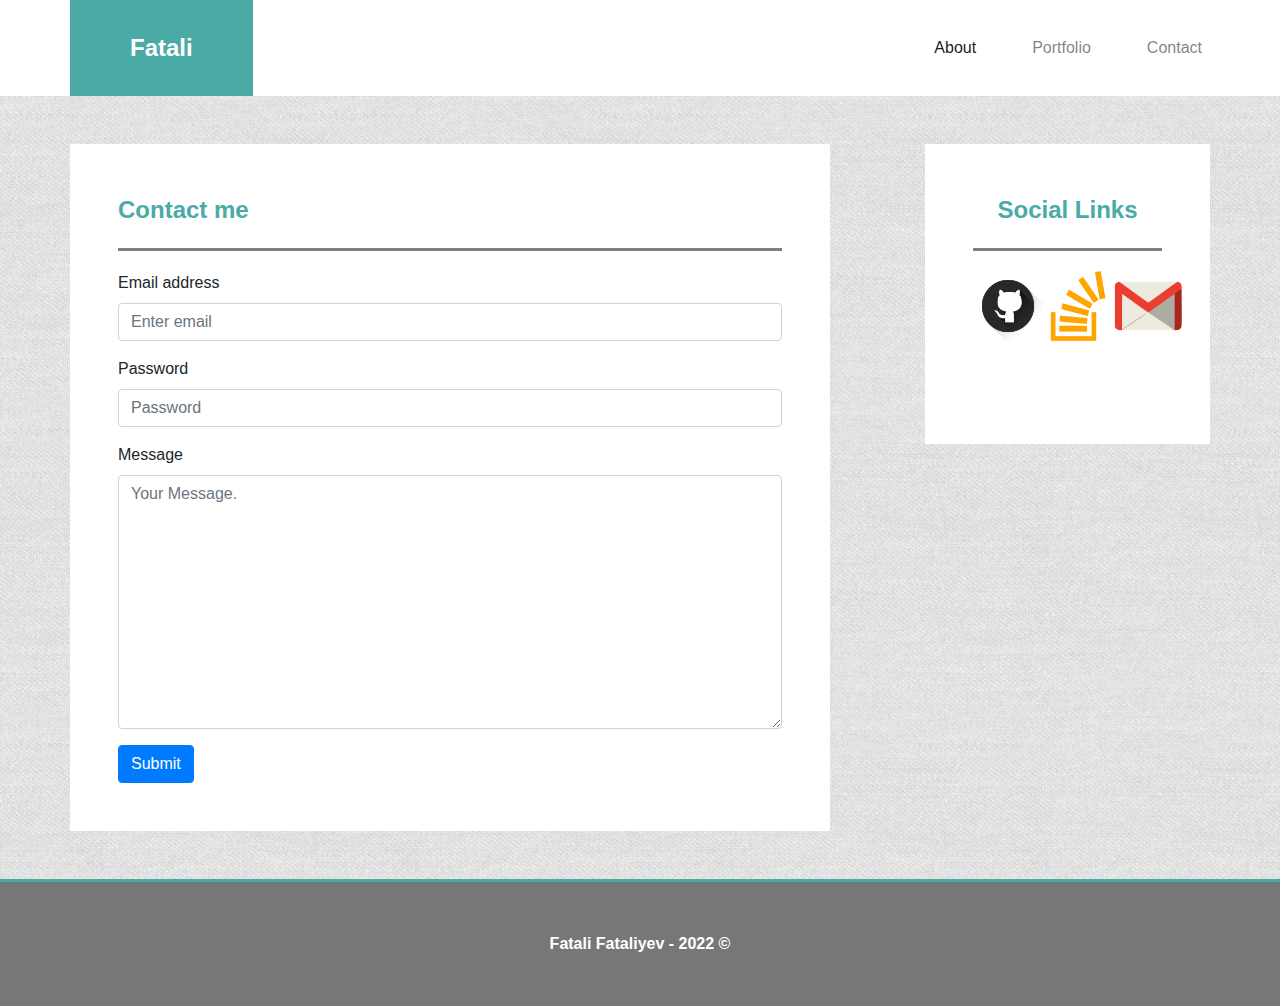
<file: contact.html>
<!DOCTYPE html>
<html lang="en">

<head>
    <meta charset="UTF-8">
    <meta http-equiv="X-UA-Compatible" content="IE=edge">
    <meta name="viewport" content="width=device-width, initial-scale=1.0">



    <link rel="stylesheet" href="https://cdn.jsdelivr.net/npm/bootstrap@4.0.0/dist/css/bootstrap.min.css"
        integrity="sha384-Gn5384xqQ1aoWXA+058RXPxPg6fy4IWvTNh0E263XmFcJlSAwiGgFAW/dAiS6JXm" crossorigin="anonymous">
    <link rel="stylesheet" href="./src/css/custom.css">

    <title>Contact</title>
</head>

<body>
    <header>
        <div class="row">
            <div class="container-fluid wh-bg">
                <div class="container">
                    <div class="row">
                        <div class="col-12" style="padding: 0; margin: 0;">
                            <nav class="navbar navbar-expand-lg navbar-light wh-bg">
                                <div class="header__logo">
                                    Fatali
                                </div>

                                <button class="navbar-toggler" type="button" data-toggle="collapse"
                                    data-target="#navbarText" aria-controls="navbarText" aria-expanded="false"
                                    aria-label="Toggle navigation">
                                    <span class="navbar-toggler-icon"></span>
                                </button>


                                <div class="collapse navbar-collapse" id="navbarText">
                                    <ul class="navbar-nav ml-auto  text-center">

                                        <li class="nav-item active">
                                            <a class="nav-link" href="./index.html">About</a>
                                        </li>
                                        <li class="nav-item">
                                            <a class="nav-link px-5 " href="./portfolio.html">Portfolio</a>
                                        </li>
                                        <li class="nav-item">
                                            <a class="nav-link" href="./contact.html">Contact</a>
                                        </li>
                                    </ul>
                                </div>
                            </nav>

                        </div>
                    </div>
                </div>
            </div>
        </div>
    </header>



    <main>
        <div class="row my-5">
            <div class="container-fluid">
                <div class="container">
                    <div class="row  d-flex justify-content-between">
                        <div class="col-xl-8 col-lg-12 col-md-12 wh-bg p-5">
                            <p class="heading">
                                Contact me
                            </p>
                            
                            <form action="#">

                                <div class="form-group">
                                  <label for="email">Email address</label>
                                  <input type="email" class="form-control" id="email" aria-describedby="emailHelp" placeholder="Enter email">
                                </div>
                                <div class="form-group">
                                  <label for="password">Password</label>
                                  <input type="password" class="form-control" id="password" placeholder="Password">
                                </div>
                                <div class="form-group">
                                    <label for="msg">Message</label>
                                    <textarea class="form-control" id="msg" rows="10" placeholder="Your Message."></textarea>
                                </div>
                                <button type="submit" class="btn btn-primary">Submit</button>
                              </form>
                            
                        </div>

                        <div class="divider"></div>



                        <div class="col-xl-3 col-lg-12 col-md-12 wh-bg p-5" style="height: 300px;">
                            <p class="heading text-center">
                                Social Links
                            </p>

                            <div class="d-flex justify-content-between align-items-center social">
                                <a href="#">
                                    <img src="./src/images/github.png">
                                </a>
                                <a href="#">
                                    <img src="./src/images/stackoverflow.png">
                                </a>
                                <a href="#">
                                    <img src="./src/images/gmail.png">
                                </a>
                            </div>
                        </div>
                    </div>
                </div>
            </div>
        </div>
    </main>


    <footer>
        <div class="footer d-flex justify-content-center align-items-center">
            <strong>
                Fatali Fataliyev - 2022 ©
            </strong>
        </div>
    </footer>

    <!-- Bootstrap-JavaScript -->

    <script src="https://code.jquery.com/jquery-3.2.1.slim.min.js"
        integrity="sha384-KJ3o2DKtIkvYIK3UENzmM7KCkRr/rE9/Qpg6aAZGJwFDMVNA/GpGFF93hXpG5KkN" crossorigin="anonymous">
    </script>
    <script src="https://cdn.jsdelivr.net/npm/popper.js@1.12.9/dist/umd/popper.min.js"
        integrity="sha384-ApNbgh9B+Y1QKtv3Rn7W3mgPxhU9K/ScQsAP7hUibX39j7fakFPskvXusvfa0b4Q" crossorigin="anonymous">
    </script>
    <script src="https://cdn.jsdelivr.net/npm/bootstrap@4.0.0/dist/js/bootstrap.min.js"
        integrity="sha384-JZR6Spejh4U02d8jOt6vLEHfe/JQGiRRSQQxSfFWpi1MquVdAyjUar5+76PVCmYl" crossorigin="anonymous">
    </script>

</body>

</html>
</file>
<file: src/css/custom.css>
*{
    box-sizing: border-box;
}

body{
    background-image: url("../images/bg.png");
    overflow-x: hidden;
}

header{
    margin: 0;
    padding: 0;
    background-color: #FFFFFF;
}

.wh-bg{
    background-color: #FFFFFF;
    margin: 0;
    padding: 0;
}

.header__logo{
    background-color: #4aaaa5;
    padding: 30px 60px;
    color: #FFFFFF;
    font-weight: bold;
    display: flex;
    justify-content: center;
    align-items: center;
    font-size: 24px;
}

.divider{
    background-color: blue;
    margin-left: 25px;
    margin-right: 25px;
}

@media screen and (max-width: 991px){
    .divider{
        margin-top: 25px;
        margin-bottom: 25px;
    }   
}

@media screen  and (max-width: 1200px)  {
    .divider{
        margin-top: 10px;
        margin-bottom: 20px;
    }
}

.heading {
    color: #4aaaa5;
    font-weight: bold;
    font-size: 24px;
    padding-bottom: 20px;
    margin-bottom: 20px;
    border-bottom: 3px solid gray;
}

.social img{
    width: 70px;
    height: 70px;
}

.footer{
    padding: 50px;
    background-color: #777777;
    font-weight: bold;
    color: #FFFFFF;
    border-top: 3px solid #4aaaa5;

}
</file>
